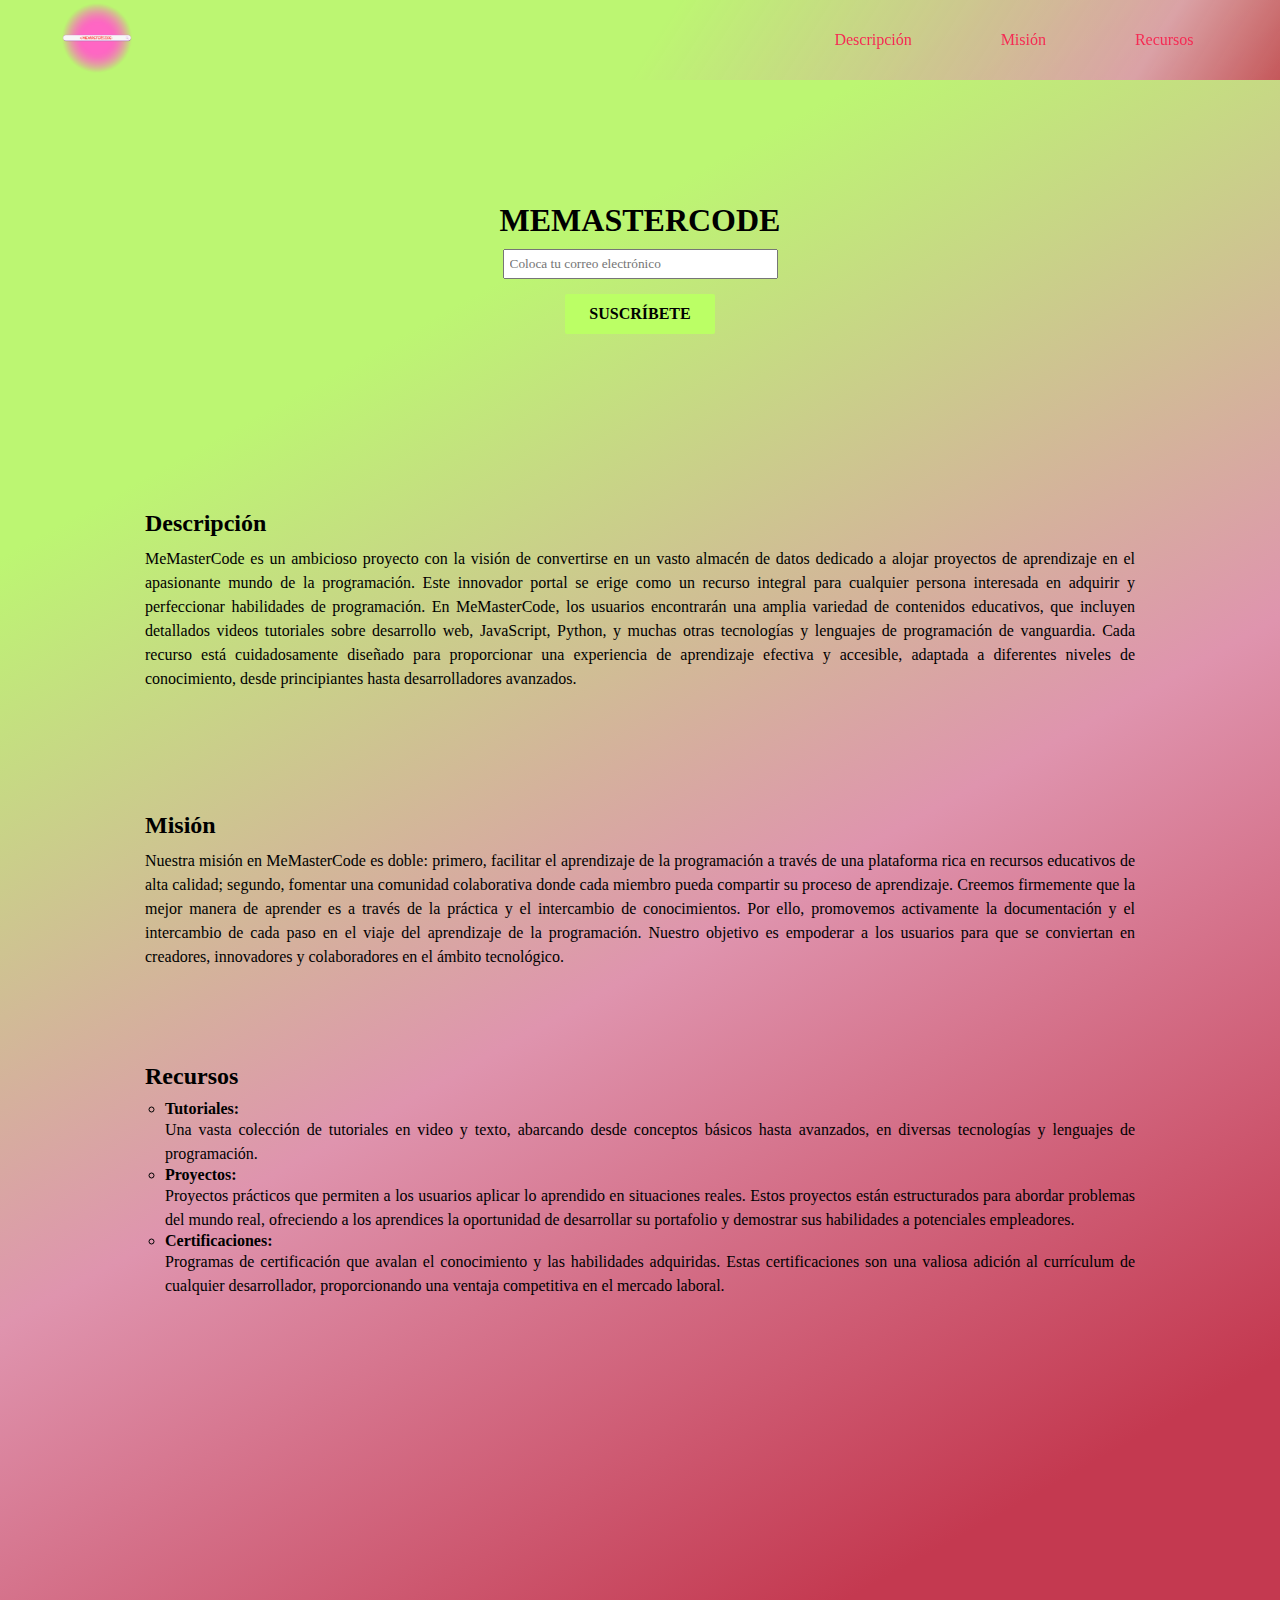
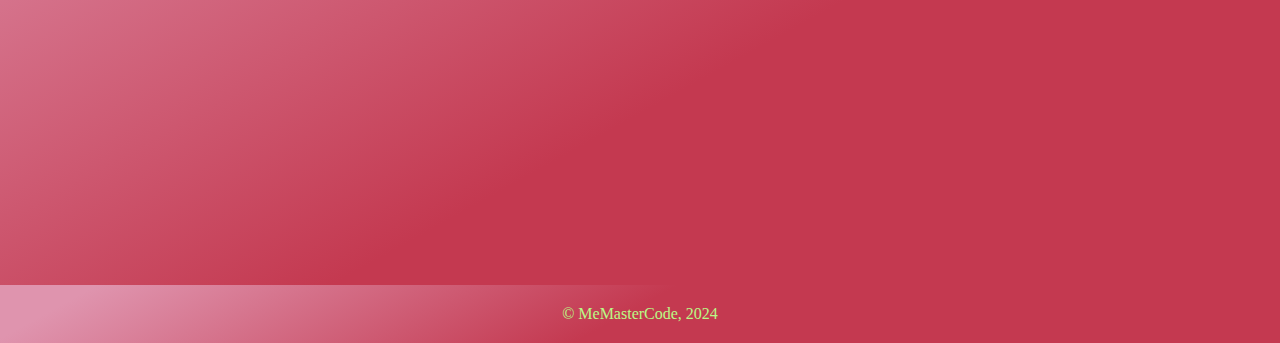
<file: index.html>
<!DOCTYPE html>
<html lang="es">

<head>
    <meta charset="UTF-8">
    <meta name="viewport" content="width=device-width, initial-scale=1.0">
    <link rel="stylesheet" href="styles.css">
    <title>MeMasterCode</title>
</head>

<body>
    <div class="page-wrapper">

        <header id="header">
            <div class="logo">
                <img id="header-img" src="screenshots/logo_completo.png">
            </div>
            <nav id="nav-bar">
                <ul>
                    <li><a class="nav-link" href="#descripcion">Descripción</a></li>
                    <li><a class="nav-link" href="#mision">Misión</a></li>
                    <li><a class="nav-link" href="#recursos">Recursos</a></li>
                </ul>
            </nav>
        </header>

        <section id="hero">
            <h1>MEMASTERCODE</h1>
            <form id="form" action="https://www.freecodecamp.com/email-submit">
                <input name="email" id="email" type="email" placeholder="Coloca tu correo electrónico" required>
                <input id="submit" type="submit" class="boton" value="Suscríbete">
            </form>
        </section>

        <main id="container">
            <section id="descripcion">
                <article class="grid">
                    <div class="desc" id="descrip">
                        <h2>Descripción</h2>
                        <p>MeMasterCode es un ambicioso proyecto con la visión de convertirse en un vasto almacén de datos dedicado a alojar 
                            proyectos de aprendizaje en el apasionante mundo de la programación. Este innovador portal se erige como un recurso 
                            integral para cualquier persona interesada en adquirir y perfeccionar habilidades de programación. En MeMasterCode, 
                            los usuarios encontrarán una amplia variedad de contenidos educativos, que incluyen detallados videos tutoriales sobre
                             desarrollo web, JavaScript, Python, y muchas otras tecnologías y lenguajes de programación de vanguardia. Cada recurso 
                             está cuidadosamente diseñado para proporcionar una experiencia de aprendizaje efectiva y accesible, adaptada a diferentes 
                             niveles de conocimiento, desde principiantes hasta desarrolladores avanzados.</p>
                    </div>
                </article>
            </section>
            
            <section id="mision">
                <article class="grid">
                    <div class="desc" id="misio">
                        <h2>Misión</h2>
                        <p>Nuestra misión en MeMasterCode es doble: primero, facilitar el aprendizaje de la programación a través de una plataforma 
                            rica en recursos educativos de alta calidad; segundo, fomentar una comunidad colaborativa donde cada miembro pueda compartir 
                            su proceso de aprendizaje. Creemos firmemente que la mejor manera de aprender es a través de la práctica y el intercambio 
                            de conocimientos. Por ello, promovemos activamente la documentación y el intercambio de cada paso en el viaje del aprendizaje 
                            de la programación. Nuestro objetivo es empoderar a los usuarios para que se conviertan en creadores, innovadores y colaboradores 
                            en el ámbito tecnológico.</p>
                    </div>
                </article>
            </section>
            
            <section id="recursos">
                <article class="grid">
                    <div class="desc" id="recurs">
                        <h2>Recursos</h2>
                        <ul>
                            <li>
                                <h4>Tutoriales:</h4>
                                <p>Una vasta colección de tutoriales en video y texto, abarcando desde conceptos básicos hasta avanzados, en diversas 
                                    tecnologías y lenguajes de programación.</p>
                            </li>
                            <li>
                                <h4>Proyectos:</h4>
                                <p>Proyectos prácticos que permiten a los usuarios aplicar lo aprendido en situaciones reales. Estos proyectos están 
                                    estructurados para abordar problemas del mundo real, ofreciendo a los aprendices la oportunidad de desarrollar su 
                                    portafolio y demostrar sus habilidades a potenciales empleadores.</p>
                            </li>
                            <li>
                                <h4>Certificaciones:</h4>
                                <p> Programas de certificación que avalan el conocimiento y las habilidades adquiridas. Estas certificaciones son una 
                                    valiosa adición al currículum de cualquier desarrollador, proporcionando una ventaja competitiva en el mercado laboral.</p>
                            </li>
                        </ul>
                    </div>
                </article>
            </section>

            <section id="recursos_vid">
                <div id="video-wrapper">
                    <iframe id="video" width="560" height="315" src="https://www.youtube.com/embed/m1vkhHEgpsE?si=X-9HofL05vYP1Grl" 
                    frameborder="0" allowfullscreen></iframe>
                </div>
            </section>
        </main>

        <footer>
            <span>© MeMasterCode, 2024</span>
        </footer>
    </div>
</body>

</html>
</file>
<file: styles.css>
/* Reseteo y estilos básicos */
* {
    padding: 0;
    margin: 0;
    box-sizing: border-box;
}

body {
    background: linear-gradient(151deg, rgba(188,246,114,1) 21%, rgba(223,148,174,1) 50%, rgba(196,57,80,1) 78%);
    font-family: cursive;
    scroll-padding-top: 100px;
}

/* Contenedor principal */
.page-wrapper {
    position: relative;
}

/* Estilos del encabezado */
header {
    position: fixed;
    top: 0;
    width: 100%;
    min-height: 70px;
    padding: 0 20px;
    display: flex;
    justify-content: space-around;
    align-items: center;
    background: linear-gradient(302deg, rgba(196,57,80,0.81) 0%, rgba(223,148,174,0.84) 11%, rgba(188,246,114,1) 49%);
    box-sizing: border-box;
    z-index: 1000; 
}

.logo {
    width: 55vw;
}

.logo img {
    width: 100%;
    height: auto;
    max-width: 70px;
    margin: 3px 20px;
}

nav {
    font-weight: 400;
}

nav ul {
    width: 35vw;
    display: flex;
    justify-content: space-around;
    list-style: none;
    padding-inline-start: 0;
}

nav a {
    color: #F52B54;
    text-decoration: none;
    transition: color 0.3s ease; /* Transición suave para el color del texto */
}

nav a:hover {
    color: white; /* Cambia el color del texto al pasar el ratón */
}

/* Estilos del hero */
#hero {
    display: flex;
    flex-direction: column;
    align-items: center;
    justify-content: center;
    text-align: center;
    height: 250px;
    margin-top: 150px;
}

#hero input[type='email'], 
#hero input[type='submit'] {
    max-width: 275px;
    width: 100%;
    padding: 5px;
    font-family: cursive;
    margin: 10px 0 0;
}

#hero input[type='submit'] {
    max-width: 150px;
    margin: 15px 0;
    border: 0;
    background-color: #BBFF65;
    cursor: pointer; /* Añadido para indicar que el botón es interactivo */
}

.boton {
    padding: 0 20px;
    height: 40px;
    font-family: cursive;
    font-size: 1em;
    font-weight: 700;
    text-transform: uppercase;
    border: 3px solid black;
    border-radius: 2px;
    background: transparent;
    cursor: pointer;
    transition: background-color 0.3s ease;
}

.boton:hover {
    color: white; /* Cambia el color del texto al pasar el ratón */
    background-color: #F52B54; /* Cambia el color de fondo al pasar el ratón */
}

/* Contenedor principal */
#container {
    max-width: 1000px;
    width: 100%;
    margin: 0 auto;
}

/* Estilos de secciones */
.grid {
    display: flex;
}

.desc {
    display: flex;
    flex-direction: column;
    justify-content: center;
    height: 300px;
    width: 80vw;
    padding: 5px;
    margin-top: 50px;
    margin-bottom: -60px;
    text-align: justify;
}

.desc h2 {
    margin-bottom: 10px; /* Añadido margen inferior para separar los títulos de los párrafos */
}

.desc p {
    line-height: 1.5; /* Aumenta el espacio entre líneas para una mejor legibilidad */
}

.desc li {
    list-style: circle;
    margin-left: 20px; /* Añadido margen izquierdo a los elementos de lista para mejor alineación */
}

/* Video */
#video-wrapper {
    display: flex;
    justify-content: center;
    margin: 150px auto;
    max-width: 560px;
    width: 100%;
    padding: 0 20px;
    box-sizing: border-box;
    text-align: center;
}

#video {
    width: 100%;
    border-radius: 2px;
}

/* Footer */
footer {
    margin-top: 30px;
    background: linear-gradient(151deg, rgba(223,148,174,1) 7%, rgba(196,57,80,0.81) 49%);
    padding: 20px;
    text-align: center;
    color: #B9FA86;
}

/* Responsive Design */
@media (max-width: 600px) {
    header {
        flex-wrap: wrap;
    }

    .logo {
        margin-top: 15px;
        width: 100%;
    }

    nav {
        margin-top: 10px;
        width: 100%;
        display: flex;
        flex-direction: column;
        align-items: center;
        text-align: center;
        padding: 0 20px; /* Ajustado para mejor alineación en dispositivos pequeños */
    }

    nav ul {
        flex-direction: column;
    }

    nav li {
        padding-bottom: 5px;
    }

    #hero {
        margin-top: 120px;
    }

    .desc {
        width: 100%;
        text-align: center;
        padding: 0;
        height: auto; /* Ajustado para que la altura se adapte al contenido en dispositivos pequeños */
    }

    #video-wrapper {
        margin-top: 150px;
        margin-bottom: 150px;
        padding: 0 10px; /* Ajustado para mejor alineación en dispositivos pequeños */
    }
}
</file>
